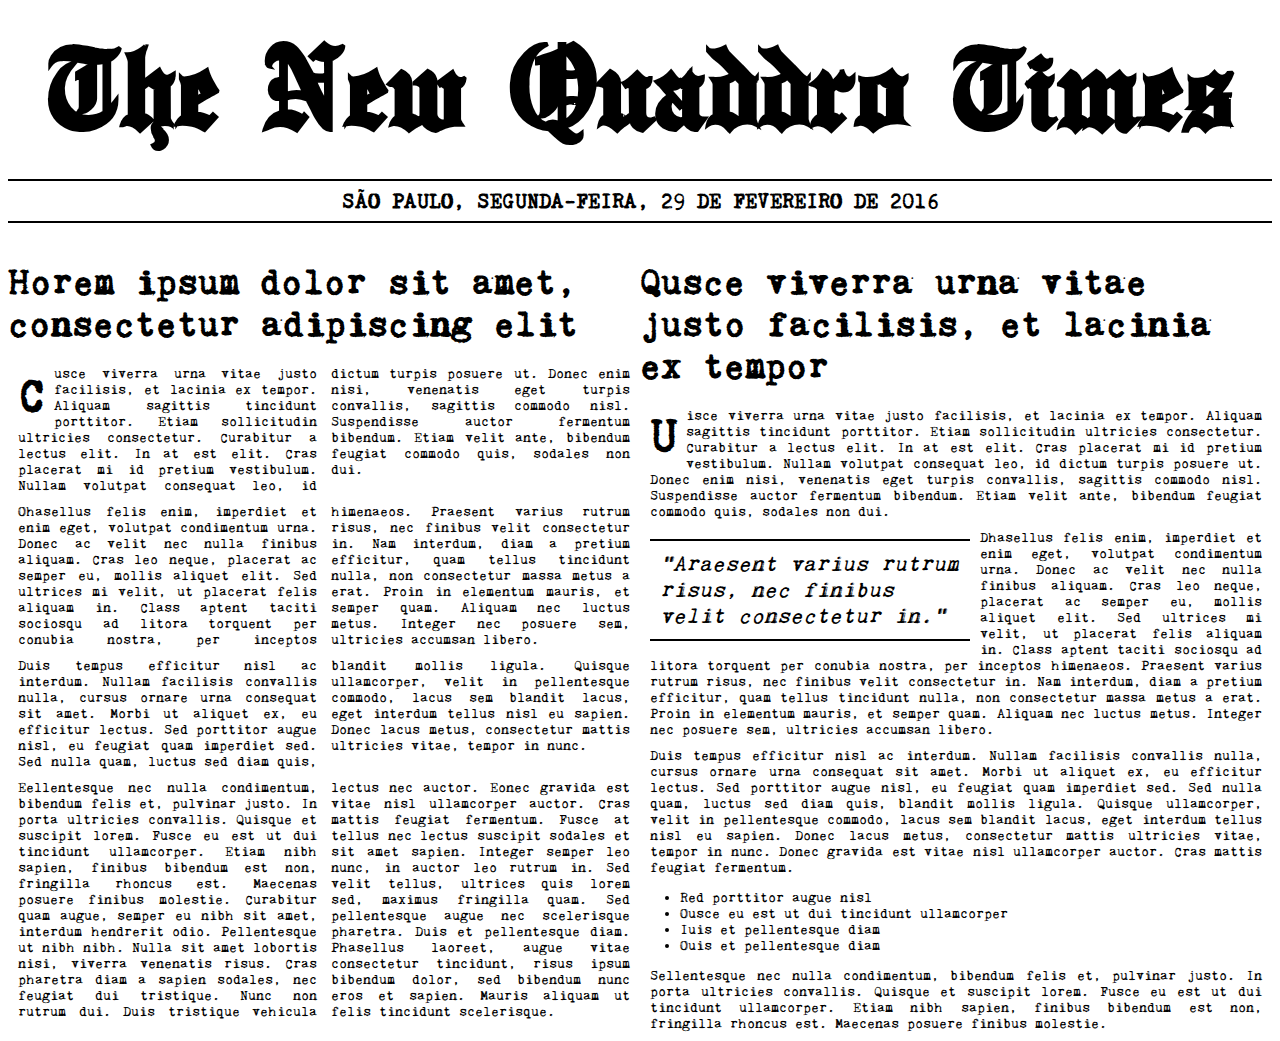
<file: capitulo-03/www/index.html>
<!DOCTYPE html>
<html>
	<head>
		<meta charset="utf-8">
		<title>The New Quaddro Times</title>
		<link rel="stylesheet" href="styles/default.css">
	</head>
	<body>
		
		<h1>The New Quaddro Times</h1>
		<h2>São Paulo, Segunda-feira, 29 de Fevereiro de 2016</h2>
		
		<div class="col-2 width-50">

			<h3>Horem ipsum dolor sit amet, consectetur adipiscing elit</h3>

			<p class="big-letter">Cusce viverra urna vitae justo facilisis, et lacinia ex tempor. Aliquam sagittis tincidunt porttitor. Etiam sollicitudin ultricies consectetur. Curabitur a lectus elit. In at est elit. Cras placerat mi id pretium vestibulum. Nullam volutpat consequat leo, id dictum turpis posuere ut. Donec enim nisi, venenatis eget turpis convallis, sagittis commodo nisl. Suspendisse auctor fermentum bibendum. Etiam velit ante, bibendum feugiat commodo quis, sodales non dui.</p>

			<p>Ohasellus felis enim, imperdiet et enim eget, volutpat condimentum urna. Donec ac velit nec nulla finibus aliquam. Cras leo neque, placerat ac semper eu, mollis aliquet elit. Sed ultrices mi velit, ut placerat felis aliquam in. Class aptent taciti sociosqu ad litora torquent per conubia nostra, per inceptos himenaeos. Praesent varius rutrum risus, nec finibus velit consectetur in. Nam interdum, diam a pretium efficitur, quam tellus tincidunt nulla, non consectetur massa metus a erat. Proin in elementum mauris, et semper quam. Aliquam nec luctus metus. Integer nec posuere sem, ultricies accumsan libero.</p>

			<p>Duis tempus efficitur nisl ac interdum. Nullam facilisis convallis nulla, cursus ornare urna consequat sit amet. Morbi ut aliquet ex, eu efficitur lectus. Sed porttitor augue nisl, eu feugiat quam imperdiet sed. Sed nulla quam, luctus sed diam quis, blandit mollis ligula. Quisque ullamcorper, velit in pellentesque commodo, lacus sem blandit lacus, eget interdum tellus nisl eu sapien. Donec lacus metus, consectetur mattis ultricies vitae, tempor in nunc.</p>

			<p>Eellentesque nec nulla condimentum, bibendum felis et, pulvinar justo. In porta ultricies convallis. Quisque et suscipit lorem. Fusce eu est ut dui tincidunt ullamcorper. Etiam nibh sapien, finibus bibendum est non, fringilla rhoncus est. Maecenas posuere finibus molestie. Curabitur quam augue, semper eu nibh sit amet, interdum hendrerit odio. Pellentesque ut nibh nibh. Nulla sit amet lobortis nisi, viverra venenatis risus. Cras pharetra diam a sapien sodales, nec feugiat dui tristique. Nunc non rutrum dui. Duis tristique vehicula lectus nec auctor. Eonec gravida est vitae nisl ullamcorper auctor. Cras mattis feugiat fermentum. Fusce at tellus nec lectus suscipit sodales et sit amet sapien. Integer semper leo nunc, in auctor leo rutrum in. Sed velit tellus, ultrices quis lorem sed, maximus fringilla quam. Sed pellentesque augue nec scelerisque pharetra. Duis et pellentesque diam. Phasellus laoreet, augue vitae consectetur tincidunt, risus ipsum bibendum dolor, sed bibendum nunc eros et sapien. Mauris aliquam ut felis tincidunt scelerisque.</p>

		</div>
		<div class="width-50">
			
			<h3>Qusce viverra urna vitae justo facilisis, et lacinia ex tempor</h3>

			<p class="big-letter">Uisce viverra urna vitae justo facilisis, et lacinia ex tempor. Aliquam sagittis tincidunt porttitor. Etiam sollicitudin ultricies consectetur. Curabitur a lectus elit. In at est elit. Cras placerat mi id pretium vestibulum. Nullam volutpat consequat leo, id dictum turpis posuere ut. Donec enim nisi, venenatis eget turpis convallis, sagittis commodo nisl. Suspendisse auctor fermentum bibendum. Etiam velit ante, bibendum feugiat commodo quis, sodales non dui.</p>

			<q>Araesent varius rutrum risus, nec finibus velit consectetur in.</q>

			<p>Dhasellus felis enim, imperdiet et enim eget, volutpat condimentum urna. Donec ac velit nec nulla finibus aliquam. Cras leo neque, placerat ac semper eu, mollis aliquet elit. Sed ultrices mi velit, ut placerat felis aliquam in. Class aptent taciti sociosqu ad litora torquent per conubia nostra, per inceptos himenaeos. Praesent varius rutrum risus, nec finibus velit consectetur in. Nam interdum, diam a pretium efficitur, quam tellus tincidunt nulla, non consectetur massa metus a erat. Proin in elementum mauris, et semper quam. Aliquam nec luctus metus. Integer nec posuere sem, ultricies accumsan libero.</p>

			<p>Duis tempus efficitur nisl ac interdum. Nullam facilisis convallis nulla, cursus ornare urna consequat sit amet. Morbi ut aliquet ex, eu efficitur lectus. Sed porttitor augue nisl, eu feugiat quam imperdiet sed. Sed nulla quam, luctus sed diam quis, blandit mollis ligula. Quisque ullamcorper, velit in pellentesque commodo, lacus sem blandit lacus, eget interdum tellus nisl eu sapien. Donec lacus metus, consectetur mattis ultricies vitae, tempor in nunc. Donec gravida est vitae nisl ullamcorper auctor. Cras mattis feugiat fermentum.</p>

			<ul>
				<li>Red porttitor augue nisl</li>
				<li>Ousce eu est ut dui tincidunt ullamcorper</li>
				<li>Iuis et pellentesque diam</li>
				<li>Ouis et pellentesque diam</li>
			</ul>

			<p>Sellentesque nec nulla condimentum, bibendum felis et, pulvinar justo. In porta ultricies convallis. Quisque et suscipit lorem. Fusce eu est ut dui tincidunt ullamcorper. Etiam nibh sapien, finibus bibendum est non, fringilla rhoncus est. Maecenas posuere finibus molestie.</p>

		</div>

	</body>
</html>
</file>
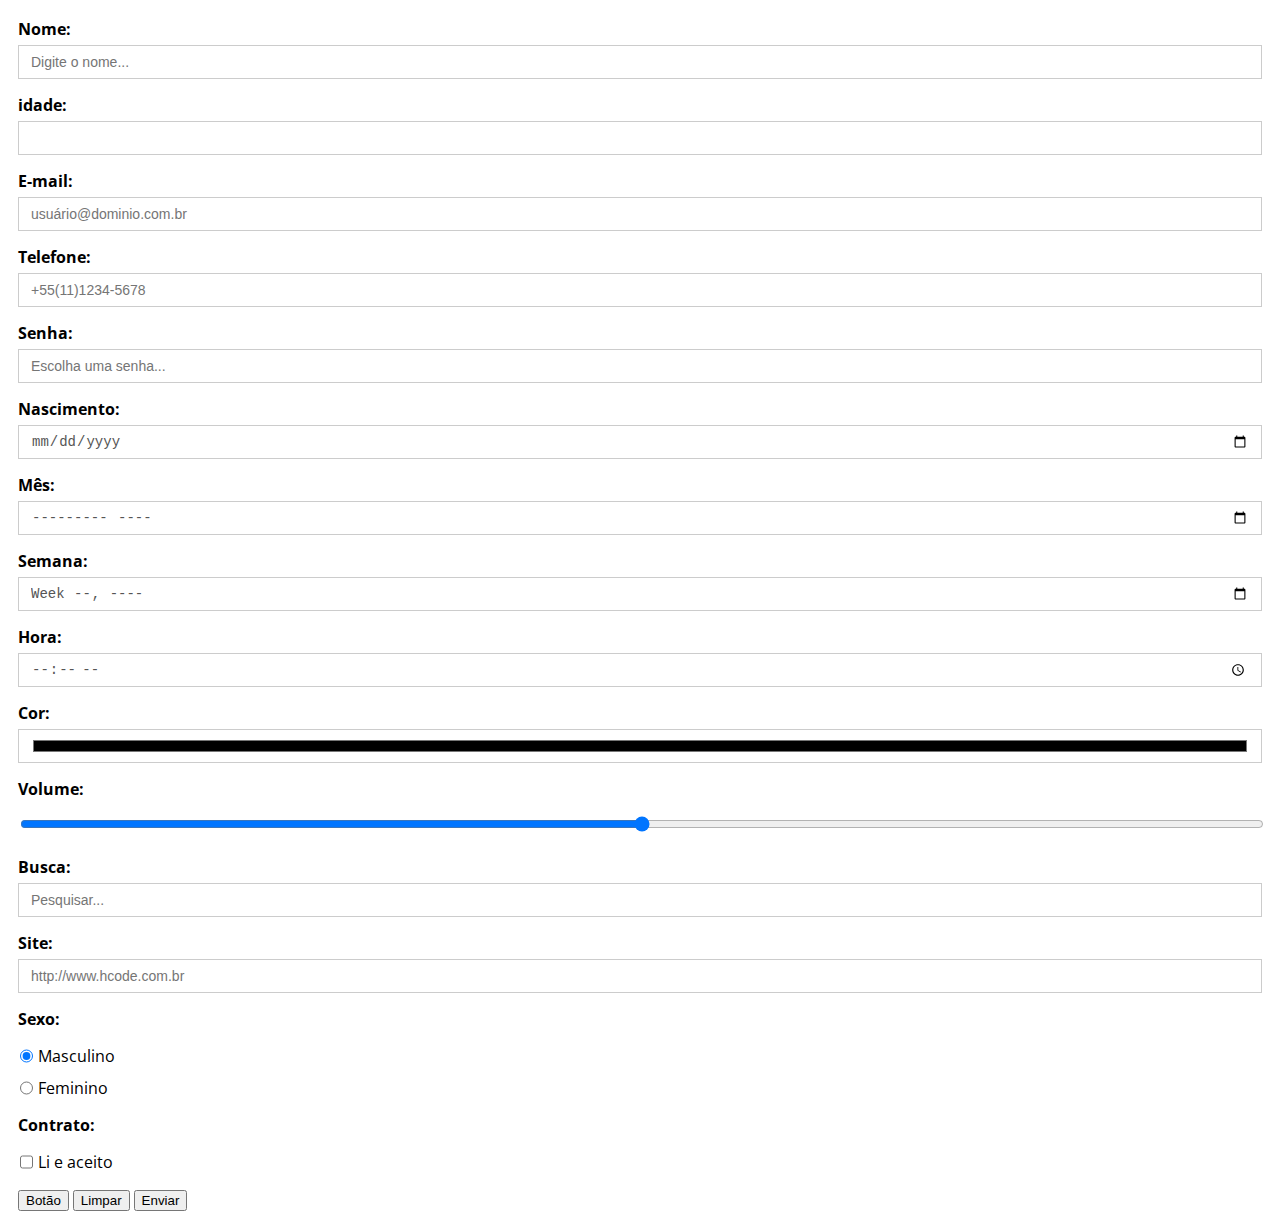
<file: capitulo-06/www/index.html>
<!DOCTYPE html>
<html>
	<head>
		<meta charset="utf-8">
		<title>Formulário</title>
		<link href="https://fonts.googleapis.com/css?family=Open+Sans" rel="stylesheet" type="text/css">
		<link rel="stylesheet" href="styles/default.css">
	</head>
	<body>

		<form action="" method="POST">
			
			<div class="form-group">
				<label for="nome">Nome:</label>
				<input type="text" class="form-control" name="nome" id="nome" placeholder="Digite o nome...">
			</div>

			<div class="form-group">
				<label for="idade">idade:</label>
				<input type="number" class="form-control" name="idade" id="idade" max="99" min="18" step="2">
			</div>

			<div class="form-group">
				<label for="email">E-mail:</label>
				<input type="text" class="form-control" name="email" id="email" placeholder="usuário@dominio.com.br">
			</div>

			<div class="form-group">
				<label for="telefone">Telefone:</label>
				<input type="tel" class="form-control" name="telefone" id="telefone" pattern='[\+]\d{2}[\(]\d{2}[\)]\d{4}[\-]\d{4}' placeholder="+55(11)1234-5678">
			</div>

			<div class="form-group">
				<label for="senha">Senha:</label>
				<input type="password" class="form-control" name="senha" id="senha" placeholder="Escolha uma senha...">
			</div>

			<div class="form-group">
				<label for="nascimento">Nascimento:</label>
				<input type="date" class="form-control" name="nascimento" id="nascimento" max="2000-01-01">
			</div>

			<div class="form-group">
				<label for="mes">Mês:</label>
				<input type="month" class="form-control" name="mes" id="mes">
			</div>

			<div class="form-group">
				<label for="semana">Semana:</label>
				<input type="week" class="form-control" name="semana" id="semana">
			</div>

			<div class="form-group">
				<label for="hora">Hora:</label>
				<input type="time" class="form-control" name="hora" id="hora">
			</div>

			<div class="form-group">
				<label for="cor">Cor:</label>
				<input type="color" class="form-control" name="cor" id="cor">
			</div>

			<div class="form-group">
				<label for="volume">Volume:</label>
				<input type="range" class="form-control" name="volume" id="volume" min="0" max="100" value="50">
			</div>

			<div class="form-group">
				<label for="busca">Busca:</label>
				<input type="search" class="form-control" name="busca" id="busca" placeholder="Pesquisar..." required>
			</div>

			<div class="form-group">
				<label for="site">Site:</label>
				<input type="url" class="form-control" name="site" id="site" placeholder="http://www.hcode.com.br" required>
			</div>

			<div class="form-group">
				<label for="sexo">Sexo:</label>
				<div class="radio"> 
					<label> 
						<input type="radio" class="form-control" name="sexo" value="M" checked="checked"> Masculino 
					</label> 
				</div>
				<div class="radio"> 
					<label> 
						<input type="radio" class="form-control" name="sexo" value="F"> Feminino 
					</label> 
				</div>
			</div>

			<div class="form-group">
				<label for="contrato">Contrato:</label>
				<div class="checkbox"> 
					<label> 
						<input type="checkbox" class="form-control" name="contrato"> Li e aceito 
					</label>
				</div>
			</div>

			<input type="button" value="Botão">
			<input type="reset" value="Limpar">
			<input type="submit" value="Enviar">

		</form>

	</body>
</html>
</file>
<file: capitulo-03/www/styles/default.css>
/* Fontes */
@font-face {
 font-family: EnglishTowne;
 src: url("../fonts/EnglishTowne.eot");
}
@font-face {
 font-family: EnglishTowne;
 src: url("../fonts/EnglishTowne.ttf");
}
@font-face {
 font-family: Kingthings_Trypewriter;
 src: url("../fonts/Kingthings_Trypewriter_2.eot");
}
@font-face {
 font-family: Kingthings_Trypewriter;
 src: url("../fonts/Kingthings_Trypewriter_2.ttf");
}
/* Estilos */
body {
	font-family: "Kingthings_Trypewriter";
	font-size: 14px;
}
h1, h2 {
	text-align: center;
}
h1 {
	font-family: "EnglishTowne";
	font-size: 128px;
	margin: 0;
}
h2 {
	border: #000 2px solid;
	border-left: none;
	border-right: none;
	padding: 8px 0;
	text-transform: uppercase;
}
h3 {
	font-size: 36px;
	margin: 20px 0 ;
}
p {
	text-align: justify;
	margin: 10px;
}
.big-letter::first-letter {
  font-weight: bold;
  font-size: 48px;
  float: left;
  margin-right: 8px;
}
q {
	font-size: 22px;
    float: left;
    width: 300px;
    margin: 10px;
    font-style: italic;
    border-top: #000 2px solid;
    border-bottom: #000 2px solid;
    padding: 10px;
}
.width-50 {
	width: 50%;
	float: left;
}
.col-2 p {
	-webkit-column-count: 2; /* Chrome, Safari, Opera */
    -moz-column-count: 2; /* Firefox */
    column-count: 2;
}
</file>
<file: capitulo-06/www/styles/default.css>
* {
    -webkit-box-sizing: border-box;
    -moz-box-sizing: border-box;
    box-sizing: border-box;
}
body {
    font-family: 'Open Sans', sans-serif;
    position: relative;
    padding: 10px;
}
label {
	display: inline-block;
    max-width: 100%;
    margin-bottom: 5px;
    font-weight: 700;
}
.form-group {
	margin-bottom: 15px;
}
.form-control {
    display: block;
    width: 100%;
    height: 34px;
    padding: 6px 12px;
    font-size: 14px;
    line-height: 1.42857143;
    color: #555;
    background-color: #fff;
    background-image: none;
    border: 1px solid #ccc;
}
.form-control:focus {
    border-color: #66afe9;
    outline: 0;
}
.checkbox, .radio {
    position: relative;
    display: block;
    margin-top: 10px;
    margin-bottom: 10px;
}
.checkbox label, .radio label {
    min-height: 20px;
    padding-left: 20px;
    margin-bottom: 0;
    font-weight: 400;
    cursor: pointer;
}
.checkbox input, .radio input {
    width: initial;
    position: absolute;
    top: -6px;
    margin: 0;
    margin-left: -18px;
}
</file>
